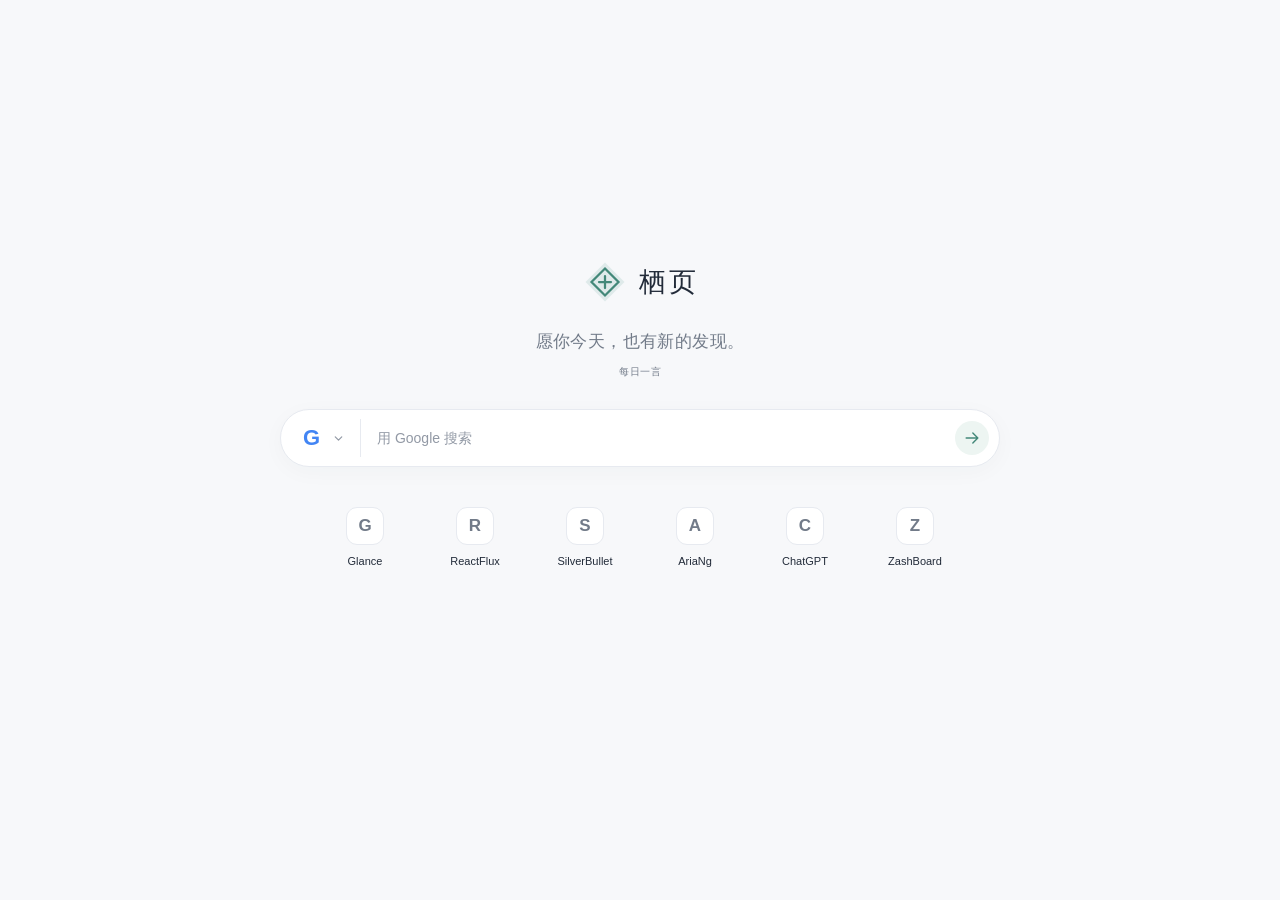
<file: index.html>
<!doctype html>
<html lang="zh-CN">
<head>
  <meta charset="UTF-8">
  <meta name="viewport" content="width=device-width, initial-scale=1">
  <meta name="color-scheme" content="light dark">
  <meta name="description" content="一个轻盈的新标签页。搜索、常用网站，然后开始探索。">
  <meta name="referrer" content="no-referrer">
  <title>栖页 · 新标签页</title>
  <link rel="icon" href="./favicon.svg" type="image/svg+xml">
  <link rel="stylesheet" href="./styles.css?v=58758155ac77">
  <script type="module" src="./app.js?v=58758155ac77"></script>
</head>
<body>
  <main>
    <div class="intro">
      <h1 class="site-brand"><svg viewBox="0 0 32 32" width="48" height="48" aria-hidden="true"><path d="M16 3 29 16 16 29 3 16Z" fill="currentColor" opacity=".13"/><path d="M16 7 25 16 16 25 7 16Z" fill="none" stroke="currentColor" stroke-width="1.5"/><path d="M12 16h8M16 12v8" stroke="currentColor" stroke-width="1.5" stroke-linecap="round"/></svg><span>栖页</span></h1>
      <p id="daily-quote" class="daily-quote">愿你今天，也有新的发现。</p>
      <p class="subtitle" id="quote-source">每日一言</p>
    </div>
    <section class="search-section" aria-label="网页搜索">
      <form id="search-form" action="https://www.google.com/search" method="get" role="search">
        <div class="engine-control">
          <button class="engine-button" id="engine-toggle" type="button" aria-label="选择搜索引擎，当前 Google" aria-haspopup="menu" aria-expanded="false" aria-controls="engine-menu"><span class="engine-mark" data-engine="google" id="engine-mark" aria-hidden="true">G</span><svg viewBox="0 0 16 16" width="13" height="13" aria-hidden="true"><path d="m4 6 4 4 4-4" fill="none" stroke="currentColor" stroke-width="1.5" stroke-linecap="round" stroke-linejoin="round"/></svg></button>
          <div class="engine-menu" id="engine-menu" role="menu" hidden>
            <button type="button" role="menuitemradio" aria-checked="true" data-engine="google"><span class="engine-mark" data-engine="google">G</span>Google<span class="menu-command">!g</span></button>
            <button type="button" role="menuitemradio" aria-checked="false" data-engine="bing"><span class="engine-mark" data-engine="bing">b</span>Bing<span class="menu-command">!b</span></button>
            <button type="button" role="menuitemradio" aria-checked="false" data-engine="duckduckgo"><span class="engine-mark" data-engine="duckduckgo">D</span>DuckDuckGo<span class="menu-command">!d</span></button>
            <button type="button" role="menuitemradio" aria-checked="false" data-engine="baidu"><span class="engine-mark" data-engine="baidu">度</span>百度<span class="menu-command">!bd</span></button>
          </div>
        </div>
        <label class="visually-hidden" for="query">搜索内容</label>
        <input id="query" name="q" type="search" placeholder="用 Google 搜索" autocomplete="off" autocapitalize="off" spellcheck="false" enterkeyhint="search" required>
        <button class="submit-button" type="submit" aria-label="搜索"><svg viewBox="0 0 24 24" width="20" height="20" aria-hidden="true"><path d="M5 12h14m-6-6 6 6-6 6" fill="none" stroke="currentColor" stroke-width="1.7" stroke-linecap="round" stroke-linejoin="round"/></svg></button>
      </form>
    </section>
    <section class="shortcuts-section" aria-labelledby="shortcuts-title"><h2 id="shortcuts-title" class="visually-hidden">快捷方式</h2><div class="shortcuts"><a class="shortcut" href="https://zhiim.eu.org" data-icon="https://zhiim.eu.org/static/1dcaffa9fa/favicon.svg" aria-label="打开 Glance（新标签页）" target="_blank" rel="noopener noreferrer"><span class="shortcut-icon" aria-hidden="true"><span class="shortcut-letter">G</span></span><span class="shortcut-name">Glance</span><span class="shortcut-domain">zhiim.eu.org</span></a>
<a class="shortcut" href="https://rss.zhiim.eu.org" data-icon="https://rss.zhiim.eu.org/favicon.ico" aria-label="打开 ReactFlux（新标签页）" target="_blank" rel="noopener noreferrer"><span class="shortcut-icon" aria-hidden="true"><span class="shortcut-letter">R</span></span><span class="shortcut-name">ReactFlux</span><span class="shortcut-domain">rss.zhiim.eu.org</span></a>
<a class="shortcut" href="https://note.zhiim.eu.org" data-icon="https://note.zhiim.eu.org/.client/favicon.svg" aria-label="打开 SilverBullet（新标签页）" target="_blank" rel="noopener noreferrer"><span class="shortcut-icon" aria-hidden="true"><span class="shortcut-letter">S</span></span><span class="shortcut-name">SilverBullet</span><span class="shortcut-domain">note.zhiim.eu.org</span></a>
<a class="shortcut" href="https://ng.117823.xyz" data-icon="https://ng.117823.xyz/favicon.ico" aria-label="打开 AriaNg（新标签页）" target="_blank" rel="noopener noreferrer"><span class="shortcut-icon" aria-hidden="true"><span class="shortcut-letter">A</span></span><span class="shortcut-name">AriaNg</span><span class="shortcut-domain">ng.117823.xyz</span></a>
<a class="shortcut" href="https://chatgpt.com" data-icon="https://chatgpt.com/favicon.ico" aria-label="打开 ChatGPT（新标签页）" target="_blank" rel="noopener noreferrer"><span class="shortcut-icon" aria-hidden="true"><span class="shortcut-letter">C</span></span><span class="shortcut-name">ChatGPT</span><span class="shortcut-domain">chatgpt.com</span></a>
<a class="shortcut" href="https://zb.zhiim.eu.org" data-icon="https://zb.zhiim.eu.org/favicon.ico" aria-label="打开 ZashBoard（新标签页）" target="_blank" rel="noopener noreferrer"><span class="shortcut-icon" aria-hidden="true"><span class="shortcut-letter">Z</span></span><span class="shortcut-name">ZashBoard</span><span class="shortcut-domain">zb.zhiim.eu.org</span></a></div></section>
  </main>
</body>
</html>
</file>
<file: styles.css>
:root{color-scheme:light dark;--bg:#f7f8fa;--surface:#fff;--text:#222b39;--muted:#9299a5;--secondary:#727b89;--line:#e7eaf0;--accent:#438879;--accent-soft:#edf5f2;--shadow:0 5px 22px #26304b08;--hover:#f0f3f6;--focus:#43887966;--shortcut-width:clamp(64px,12vw,96px);--shortcut-gap:clamp(6px,1.2vw,14px);font-family:ui-sans-serif,-apple-system,BlinkMacSystemFont,"Segoe UI","PingFang SC","Microsoft YaHei",sans-serif;font-synthesis:none}
*{box-sizing:border-box}html{height:100%}body{margin:0;background:var(--bg);color:var(--text);height:100vh;height:100dvh;padding:clamp(12px,2.5vmin,28px);display:flex;align-items:center;justify-content:center;overflow:hidden;-webkit-font-smoothing:antialiased}button,input,a{-webkit-tap-highlight-color:transparent}button,input{font:inherit}button{cursor:pointer}button,a{touch-action:manipulation}a{color:inherit;text-decoration:none}button{color:inherit}button:focus-visible,a:focus-visible{outline:3px solid var(--focus);outline-offset:4px}[hidden]{display:none!important}main{width:min(100%,720px);flex:none;transform:translateY(calc(-1 * var(--page-offset,0px))) scale(var(--page-scale,1));transform-origin:center}.intro{text-align:center;margin-bottom:clamp(16px,3.5dvh,28px)}.site-brand{margin:0 0 clamp(14px,2.5dvh,22px);display:flex;justify-content:center;align-items:center;gap:10px;font-size:clamp(22px,3vmin,28px);font-weight:550;letter-spacing:3px;line-height:1.3}.site-brand svg{flex:none;color:var(--accent)}.daily-quote{margin:0;font-size:clamp(14px,2vmin,17px);font-weight:400;letter-spacing:.4px;line-height:1.7;color:var(--secondary);overflow-wrap:anywhere;text-wrap:balance}.subtitle{min-height:16px;font-size:10px;color:var(--secondary);margin:8px 0 0;letter-spacing:.5px}#search-form{height:clamp(44px,7.5dvh,58px);border:1px solid var(--line);border-radius:34px;background:var(--surface);display:flex;align-items:center;box-shadow:var(--shadow);transition:border-color .15s,box-shadow .15s}#search-form:focus-within{border-color:var(--accent);box-shadow:0 0 0 3px var(--accent-soft),var(--shadow)}.engine-control{position:relative;flex:none}.engine-button{background:none;border:0;display:flex;align-items:center;gap:8px;padding:8px 15px 8px 18px;border-right:1px solid var(--line)}.engine-button>svg{color:var(--muted)}.engine-mark{font-weight:700;font-size:22px;width:25px;display:inline-flex;align-items:center;justify-content:center;line-height:1;letter-spacing:0}.engine-mark[data-engine=google]{color:#4285f4;font-family:Arial,sans-serif}.engine-mark[data-engine=bing]{color:#239fa5}.engine-mark[data-engine=duckduckgo]{color:#de6b47;font-size:20px}.engine-mark[data-engine=baidu]{color:#5577e6;font-size:18px}#query{width:100%;min-width:0;flex:1;height:100%;border:0;outline:0;background:transparent;color:var(--text);padding:0 16px;font-size:16px}#query::placeholder{color:var(--muted);font-size:14px}#query::-webkit-search-cancel-button{-webkit-appearance:none}.submit-button{margin:0 10px 0 0;width:34px;height:34px;flex:none;border:0;border-radius:50%;background:var(--accent-soft);color:var(--accent);display:grid;place-items:center;transition:background .15s,transform .15s}.submit-button:hover{background:var(--accent);color:white}.submit-button:active{transform:scale(.95)}.engine-menu{position:absolute;top:calc(100% + 12px);left:8px;z-index:5;width:230px;max-height:40dvh;overflow-y:auto;padding:6px;background:var(--surface);border:1px solid var(--line);border-radius:13px;box-shadow:0 12px 35px #11182715}.engine-menu button{display:flex;align-items:center;gap:12px;width:100%;padding:11px 10px;background:none;border:0;border-radius:8px;text-align:left;font-size:13px}.engine-menu button:hover,.engine-menu button:focus-visible{background:var(--hover)}.engine-menu button[aria-checked=true]{background:var(--accent-soft)}.engine-menu .engine-mark{font-size:18px}.menu-command{margin-left:auto;color:var(--muted);font-size:11px}.shortcuts-section{margin:clamp(18px,4dvh,32px) auto 0;max-width:calc(6 * var(--shortcut-width) + 5 * var(--shortcut-gap))}.shortcuts{display:flex;flex-wrap:wrap;justify-content:center;gap:var(--shortcut-gap)}.shortcut{display:flex;flex:0 0 var(--shortcut-width);width:var(--shortcut-width);flex-direction:column;align-items:center;min-width:0;padding:8px 4px;border:0;background:transparent;border-radius:12px;transition:transform .15s,background .15s}.shortcut:hover{transform:translateY(-2px);background:var(--hover)}.shortcut-icon{position:relative;width:38px;height:38px;background:var(--surface);border:1px solid var(--line);border-radius:11px;display:grid;place-items:center;margin-bottom:8px;flex:none}.shortcut-letter{font-size:17px;font-weight:550;color:var(--secondary)}.shortcut-icon img{position:absolute;width:24px;height:24px;object-fit:contain}.shortcut-icon:has(img[data-loaded]) .shortcut-letter{visibility:hidden}.shortcut-name{font-size:11px;font-weight:500;line-height:1.5;max-width:100%;overflow:hidden;white-space:nowrap;text-overflow:ellipsis}.shortcut-domain{display:none}.visually-hidden{position:absolute;width:1px;height:1px;overflow:hidden;clip:rect(0,0,0,0);white-space:nowrap}
@media(prefers-color-scheme:dark){:root{--bg:#16191f;--surface:#1e222b;--text:#e4e9f0;--muted:#697482;--secondary:#9ca6b5;--line:#2b303b;--accent:#83b9a8;--accent-soft:#263831;--shadow:0 5px 22px #00000014;--hover:#272d37;--focus:#83b9a866}.engine-mark[data-engine=google]{color:#79a9f5}.engine-mark[data-engine=bing]{color:#5bbfc2}.engine-mark[data-engine=duckduckgo]{color:#ee9677}.engine-mark[data-engine=baidu]{color:#8fa7fa}}
@media(max-width:600px){.engine-button{padding-left:13px;padding-right:10px;gap:4px}#query{padding:0 12px}#query::placeholder{font-size:13px}.submit-button{margin-right:7px;width:32px;height:32px}.subtitle{letter-spacing:.2px}}
@media(max-height:420px){.site-brand{margin-bottom:10px}.site-brand svg{width:38px;height:38px}.intro{margin-bottom:14px}.subtitle{margin-top:5px}.shortcuts-section{margin-top:16px}.shortcut{padding:5px 4px}.shortcut-icon{width:34px;height:34px;margin-bottom:5px}.shortcut-icon img{width:22px;height:22px}}
@media(prefers-reduced-motion:reduce){*,*::before,*::after{transition:none!important;scroll-behavior:auto!important}}
.engine-menu.menu-above{top:auto;bottom:calc(100% + 12px)}
</file>
